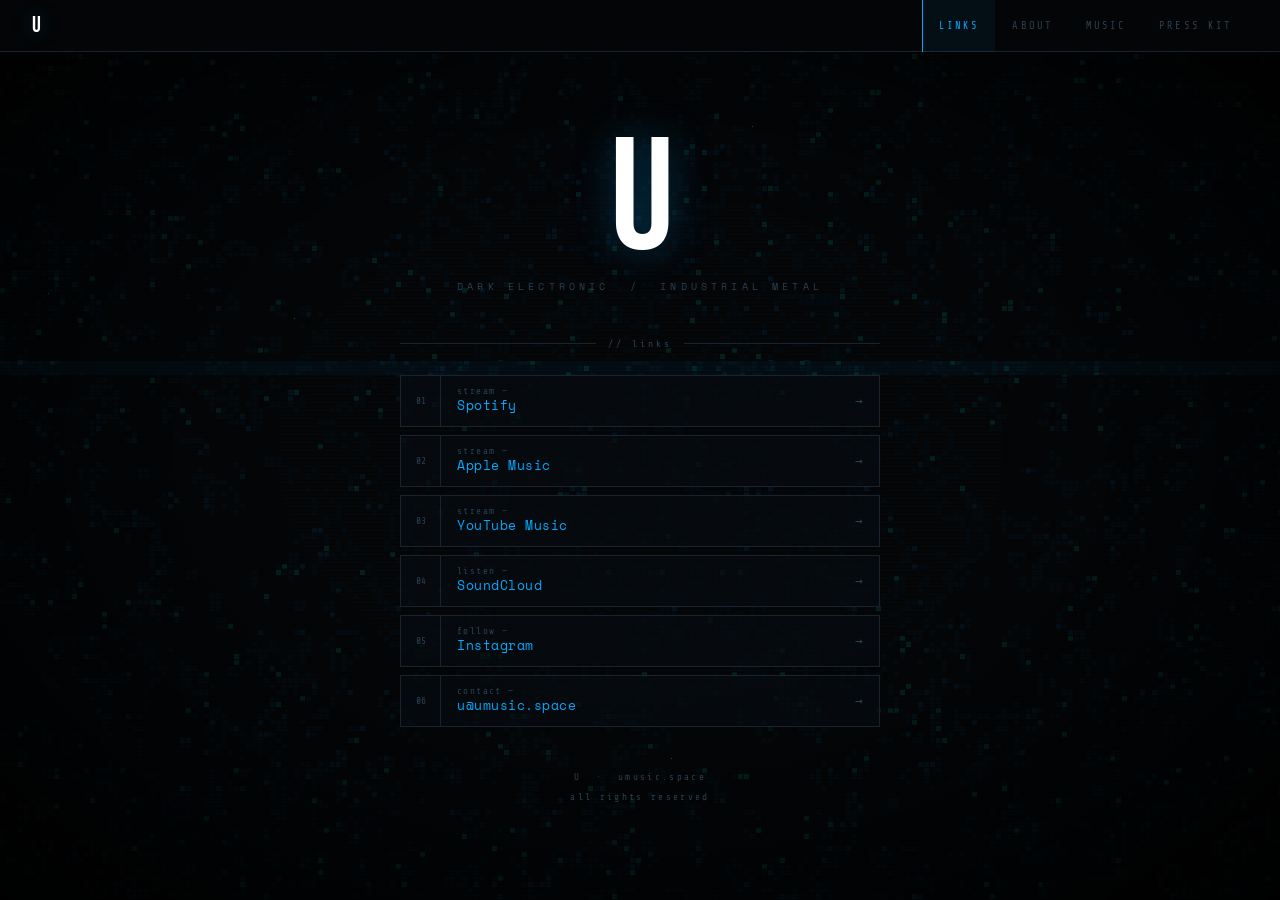
<file: index.html>
<!DOCTYPE html>
<html lang="en">
<head>
  <meta charset="UTF-8">
  <meta name="viewport" content="width=device-width, initial-scale=1.0">
  <title>U — music</title>
  <meta name="description" content="U — dark electronic / industrial music">

  <script async src="https://www.googletagmanager.com/gtag/js?id=G-B81TYSZJY7"></script>
  <script>
    window.dataLayer = window.dataLayer || [];
    function gtag(){dataLayer.push(arguments);}
    gtag('js', new Date());
    gtag('config', 'G-B81TYSZJY7');
  </script>

  <link rel="preconnect" href="https://fonts.googleapis.com">
  <link href="https://fonts.googleapis.com/css2?family=Share+Tech+Mono&family=Bebas+Neue&family=Space+Mono:ital@0;1&display=swap" rel="stylesheet">
  <link rel="stylesheet" href="css/style.css">
  <link rel="icon" type="image/png" href="/assets/images/favicon.png">
</head>
<body>

<canvas id="bg-canvas"></canvas>
<div class="scanlines"></div>
<div class="vignette"></div>
<div class="glitch-overlay">
  <div class="glitch-bar"></div>
  <div class="glitch-bar"></div>
  <div class="glitch-bar"></div>
</div>

<nav class="nav">
  <a class="nav-logo" href="/">U</a>
  <ul class="nav-links">
    <li><a href="/" class="active">Links</a></li>
    <li><a href="pages/about.html">About</a></li>
    <li><a href="pages/music.html">Music</a></li>
    <li><a href="pages/presskit.html">Press Kit</a></li>
  </ul>
</nav>

<div class="page" style="justify-content: center;">

  <div class="logo-wrap">
    <div class="logo">U</div>
    <p class="tagline">dark electronic &nbsp;/&nbsp; industrial metal</p>
  </div>

  <div class="divider"><span>// links</span></div>

  <div class="links">

    <a class="link-item" href="https://open.spotify.com/artist/0QEpRW6vokEgpDLRvx0VXF" target="_blank" rel="noopener">
      <span class="link-gutter">01</span>
      <span class="link-body">
          <span class="link-cmd">stream —</span>
          <span class="link-label">Spotify</span>
        </span>
      <span class="link-arrow">→</span>
    </a>

    <a class="link-item" href="https://music.apple.com/gb/artist/u/1566371089" target="_blank" rel="noopener">
      <span class="link-gutter">02</span>
      <span class="link-body">
          <span class="link-cmd">stream —</span>
          <span class="link-label">Apple Music</span>
        </span>
      <span class="link-arrow">→</span>
    </a>

    <a class="link-item" href="https://music.youtube.com/@grande_musica_industriale" target="_blank" rel="noopener">
      <span class="link-gutter">03</span>
      <span class="link-body">
          <span class="link-cmd">stream —</span>
          <span class="link-label">YouTube Music</span>
        </span>
      <span class="link-arrow">→</span>
    </a>

    <a class="link-item" href="https://soundcloud.com/ulysses_primost" target="_blank" rel="noopener">
      <span class="link-gutter">04</span>
      <span class="link-body">
          <span class="link-cmd">listen —</span>
          <span class="link-label">SoundCloud</span>
        </span>
      <span class="link-arrow">→</span>
    </a>

    <a class="link-item" href="https://www.instagram.com/theuband/" target="_blank" rel="noopener">
      <span class="link-gutter">05</span>
      <span class="link-body">
          <span class="link-cmd">follow —</span>
          <span class="link-label">Instagram</span>
        </span>
      <span class="link-arrow">→</span>
    </a>

    <a class="link-item" href="mailto:ulysse616@gmail.com">
      <span class="link-gutter">06</span>
      <span class="link-body">
          <span class="link-cmd">contact —</span>
          <span class="link-label">u@umusic.space</span>
        </span>
      <span class="link-arrow">→</span>
    </a>

  </div>

  <p class="footer">U &nbsp;·&nbsp; umusic.space<br>all rights reserved</p>

</div>

<script src="js/main.js"></script>
</body>
</html>
</file>
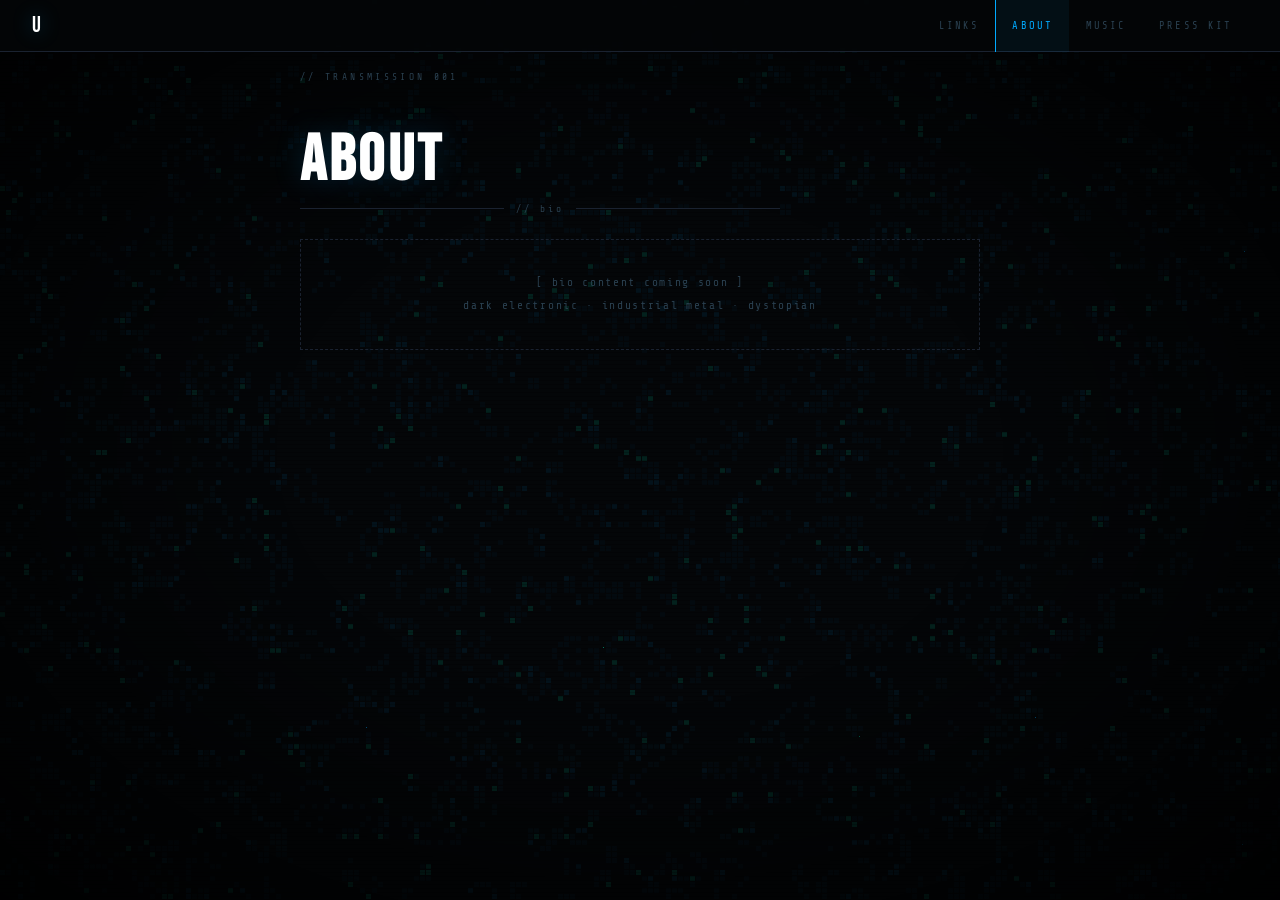
<file: pages/about.html>
<!DOCTYPE html>
<html lang="en">
<head>
    <meta charset="UTF-8">
    <meta name="viewport" content="width=device-width, initial-scale=1.0">
    <title>U — About</title>
    <meta name="description" content="U — dark electronic / industrial music">

    <script async src="https://www.googletagmanager.com/gtag/js?id=G-B81TYSZJY7"></script>
    <script>
        window.dataLayer = window.dataLayer || [];
        function gtag(){dataLayer.push(arguments);}
        gtag('js', new Date());
        gtag('config', 'G-B81TYSZJY7');
    </script>

    <link rel="preconnect" href="https://fonts.googleapis.com">
    <link href="https://fonts.googleapis.com/css2?family=Share+Tech+Mono&family=Bebas+Neue&family=Space+Mono:ital@0;1&display=swap" rel="stylesheet">
    <link rel="stylesheet" href="../css/style.css">
    <link rel="icon" type="image/png" href="/assets/images/favicon.png">
</head>
<body>

<canvas id="bg-canvas"></canvas>
<div class="scanlines"></div>
<div class="vignette"></div>
<div class="glitch-overlay">
    <div class="glitch-bar"></div>
    <div class="glitch-bar"></div>
    <div class="glitch-bar"></div>
</div>

<nav class="nav">
    <a class="nav-logo" href="/">U</a>
    <ul class="nav-links">
        <li><a href="/">Links</a></li>
        <li><a href="about.html" class="active">About</a></li>
        <li><a href="music.html">Music</a></li>
        <li><a href="presskit.html">Press Kit</a></li>
    </ul>
</nav>

<div class="page">
    <div class="page-content">

        <p class="page-subtitle">// transmission 001</p>
        <h1 class="page-title">About</h1>

        <div class="divider"><span>// bio</span></div>

        <div class="placeholder-card">
            [ bio content coming soon ]<br>
            dark electronic · industrial metal · dystopian
        </div>

    </div>
</div>

<script src="../js/main.js"></script>
</body>
</html>
</file>
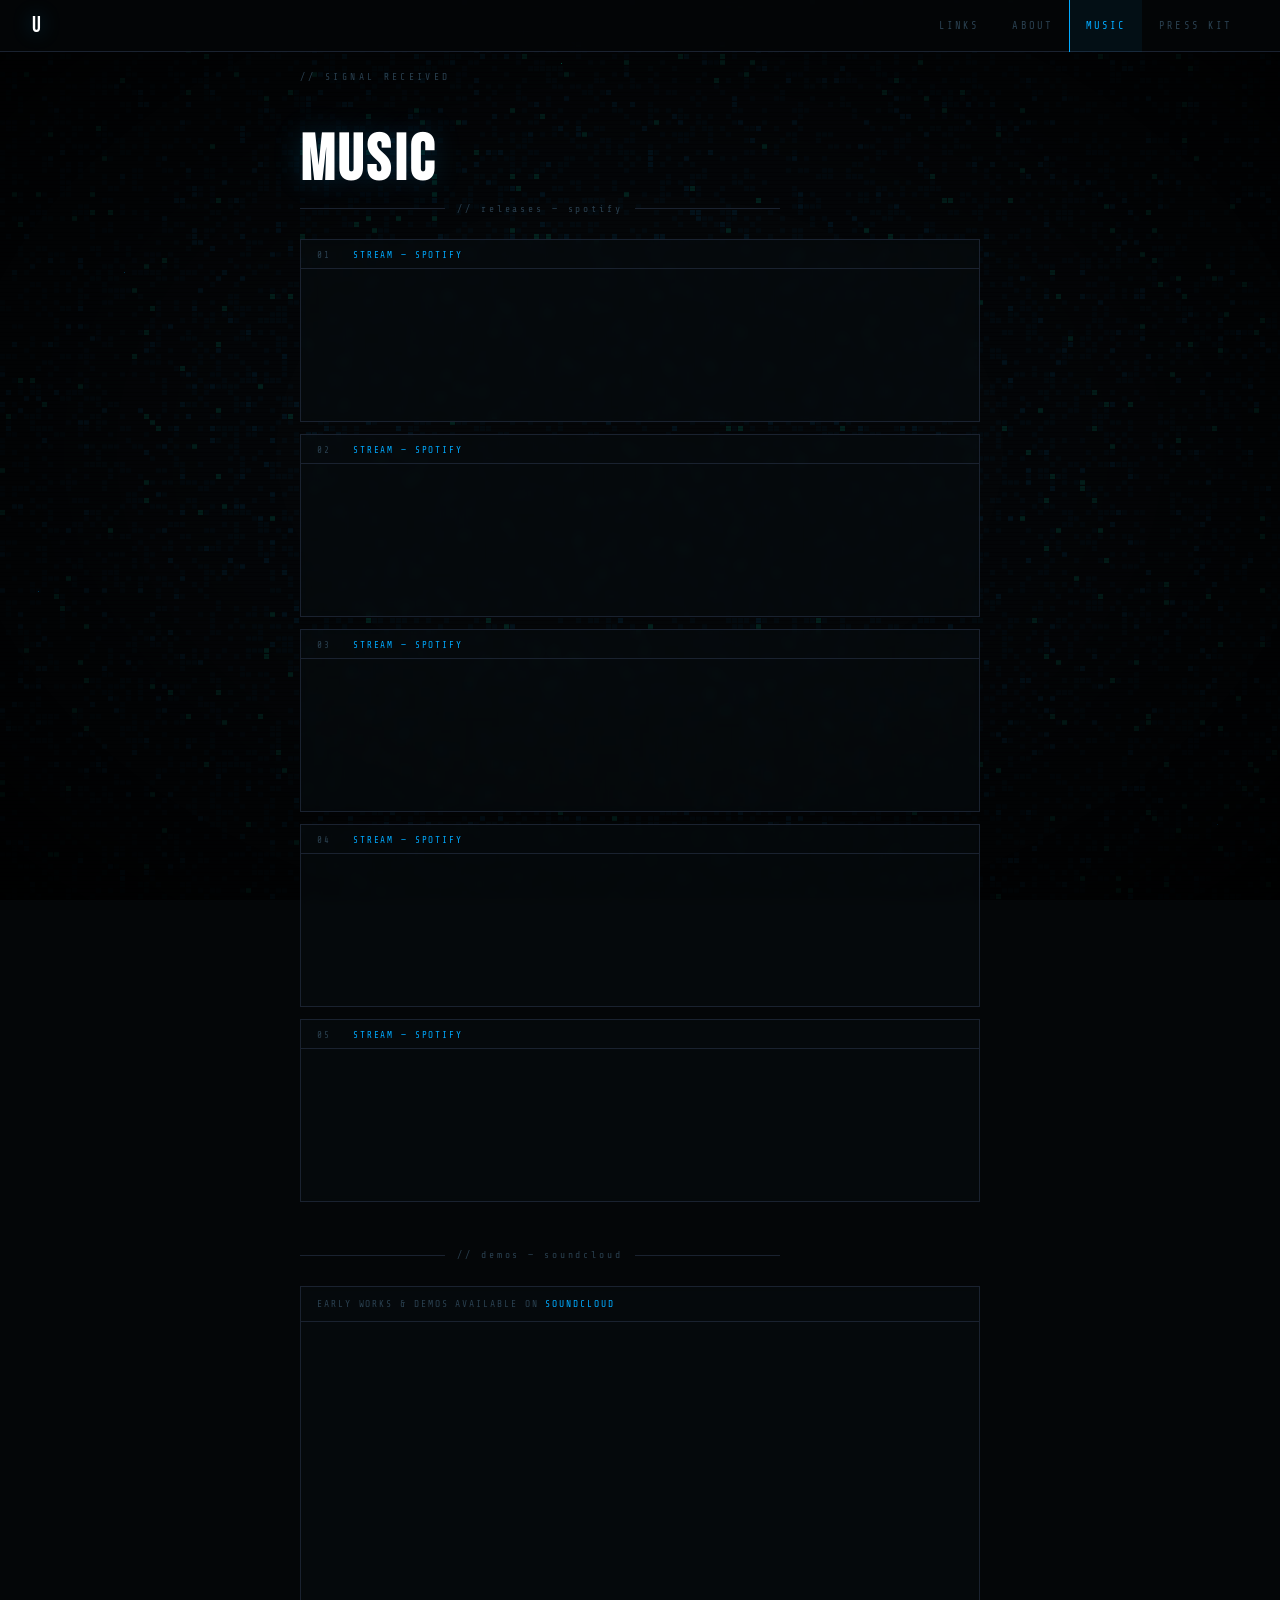
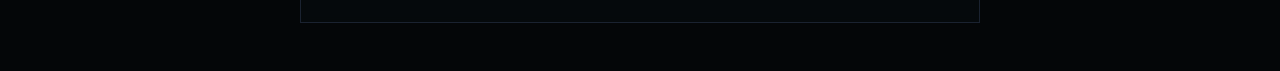
<file: pages/music.html>
<!DOCTYPE html>
<html lang="en">
<head>
    <meta charset="UTF-8">
    <meta name="viewport" content="width=device-width, initial-scale=1.0">
    <title>U — Music</title>
    <meta name="description" content="U — dark electronic / industrial music">

    <script async src="https://www.googletagmanager.com/gtag/js?id=G-B81TYSZJY7"></script>
    <script>
        window.dataLayer = window.dataLayer || [];
        function gtag(){dataLayer.push(arguments);}
        gtag('js', new Date());
        gtag('config', 'G-B81TYSZJY7');
    </script>

    <link rel="preconnect" href="https://fonts.googleapis.com">
    <link href="https://fonts.googleapis.com/css2?family=Share+Tech+Mono&family=Bebas+Neue&family=Space+Mono:ital@0;1&display=swap" rel="stylesheet">
    <link rel="stylesheet" href="../css/style.css">
    <link rel="icon" type="image/png" href="/assets/images/favicon.png">

    <style>
        /* ── MUSIC PAGE SPECIFIC ── */
        .music-section {
            width: 100%;
            margin-bottom: 3rem;
        }

        .music-section:last-child {
            margin-bottom: 0;
        }

        /* Spotify tracks grid */
        .tracks-grid {
            display: flex;
            flex-direction: column;
            gap: 12px;
        }

        .track-wrap {
            position: relative;
            border: 1px solid var(--border);
            background: rgba(8,12,16,0.6);
            backdrop-filter: blur(4px);
            -webkit-backdrop-filter: blur(4px);
            overflow: hidden;
            transition: border-color 0.2s;
            animation: slidein 0.5s ease both;
        }

        .track-wrap:hover {
            border-color: var(--accent);
        }

        .track-wrap:nth-child(1) { animation-delay: 0.1s; }
        .track-wrap:nth-child(2) { animation-delay: 0.2s; }
        .track-wrap:nth-child(3) { animation-delay: 0.3s; }
        .track-wrap:nth-child(4) { animation-delay: 0.4s; }
        .track-wrap:nth-child(5) { animation-delay: 0.5s; }

        .track-wrap iframe {
            display: block;
            width: 100%;
            border: none;
            border-radius: 0;
        }

        /* track label above each embed */
        .track-index {
            display: flex;
            align-items: center;
            gap: 12px;
            padding: 10px 16px 8px;
            border-bottom: 1px solid var(--border);
        }

        .track-index span:first-child {
            font-size: 0.58rem;
            color: var(--muted);
            letter-spacing: 0.2em;
            min-width: 24px;
        }

        .track-index span:last-child {
            font-size: 0.58rem;
            color: var(--accent);
            letter-spacing: 0.2em;
            text-transform: uppercase;
        }

        /* SoundCloud section */
        .sc-wrap {
            border: 1px solid var(--border);
            background: rgba(8,12,16,0.6);
            backdrop-filter: blur(4px);
            -webkit-backdrop-filter: blur(4px);
            overflow: hidden;
            transition: border-color 0.2s;
            animation: fadein 0.8s ease both;
            animation-delay: 0.3s;
        }

        .sc-wrap:hover {
            border-color: var(--accent);
        }

        .sc-note {
            padding: 12px 16px;
            font-size: 0.6rem;
            letter-spacing: 0.2em;
            color: var(--muted);
            border-bottom: 1px solid var(--border);
            text-transform: uppercase;
        }

        .sc-note span {
            color: var(--accent);
        }

        .sc-wrap iframe {
            display: block;
            width: 100%;
            border: none;
        }
    </style>
</head>
<body>

<canvas id="bg-canvas"></canvas>
<div class="scanlines"></div>
<div class="vignette"></div>
<div class="glitch-overlay">
    <div class="glitch-bar"></div>
    <div class="glitch-bar"></div>
    <div class="glitch-bar"></div>
</div>

<nav class="nav">
    <a class="nav-logo" href="/">U</a>
    <ul class="nav-links">
        <li><a href="/">Links</a></li>
        <li><a href="about.html">About</a></li>
        <li><a href="music.html" class="active">Music</a></li>
        <li><a href="presskit.html">Press Kit</a></li>
    </ul>
</nav>

<div class="page">
    <div class="page-content">

        <p class="page-subtitle">// signal received</p>
        <h1 class="page-title">Music</h1>

        <!-- SPOTIFY TRACKS -->
        <div class="divider"><span>// releases — spotify</span></div>

        <div class="music-section">
            <div class="tracks-grid">

                <!-- Track 1 -->
                <div class="track-wrap">
                    <div class="track-index">
                        <span>01</span>
                        <span>stream — spotify</span>
                    </div>
                    <iframe
                            src="https://open.spotify.com/embed/track/3ZdeHAuiNEZSSQSc6qBIcq?utm_source=generator&theme=0"
                            height="152"
                            allow="autoplay; clipboard-write; encrypted-media; fullscreen; picture-in-picture"
                            loading="lazy">
                    </iframe>
                </div>

                <!-- Track 2 -->
                <div class="track-wrap">
                    <div class="track-index">
                        <span>02</span>
                        <span>stream — spotify</span>
                    </div>
                    <iframe
                            src="https://open.spotify.com/embed/track/3frd9P6hM878Zu3Sb17wIs?utm_source=generator&theme=0"
                            height="152"
                            allow="autoplay; clipboard-write; encrypted-media; fullscreen; picture-in-picture"
                            loading="lazy">
                    </iframe>
                </div>

                <!-- Track 3 -->
                <div class="track-wrap">
                    <div class="track-index">
                        <span>03</span>
                        <span>stream — spotify</span>
                    </div>
                    <iframe
                            src="https://open.spotify.com/embed/track/3AMqlLPZUp5cbsa6aX5AUq?utm_source=generator&theme=0"
                            height="152"
                            allow="autoplay; clipboard-write; encrypted-media; fullscreen; picture-in-picture"
                            loading="lazy">
                    </iframe>
                </div>

                <!-- Track 4 -->
                <div class="track-wrap">
                    <div class="track-index">
                        <span>04</span>
                        <span>stream — spotify</span>
                    </div>
                    <iframe
                            src="https://open.spotify.com/embed/track/3ZU3K0lTqUgzwzechpJz6q?utm_source=generator&theme=0"
                            height="152"
                            allow="autoplay; clipboard-write; encrypted-media; fullscreen; picture-in-picture"
                            loading="lazy">
                    </iframe>
                </div>

                <!-- Track 5 -->
                <div class="track-wrap">
                    <div class="track-index">
                        <span>05</span>
                        <span>stream — spotify</span>
                    </div>
                    <iframe
                            src="https://open.spotify.com/embed/track/1seXMnpBRlDUKpuiFFStZr?utm_source=generator&theme=0"
                            height="152"
                            allow="autoplay; clipboard-write; encrypted-media; fullscreen; picture-in-picture"
                            loading="lazy">
                    </iframe>
                </div>

            </div>
        </div>

        <!-- SOUNDCLOUD -->
        <div class="divider"><span>// demos — soundcloud</span></div>

        <div class="music-section">
            <div class="sc-wrap">
                <div class="sc-note">
                    early works &amp; demos available on <span>soundcloud</span>
                </div>
                <iframe
                        src="https://w.soundcloud.com/player/?url=https%3A//soundcloud.com/ulysses_primost&color=%2300aaff&auto_play=false&hide_related=false&show_comments=false&show_user=true&show_reposts=false&show_teaser=false&visual=true"
                        height="300"
                        allow="autoplay">
                </iframe>
            </div>
        </div>

    </div>
</div>

<script src="../js/main.js"></script>
</body>
</html>
</file>
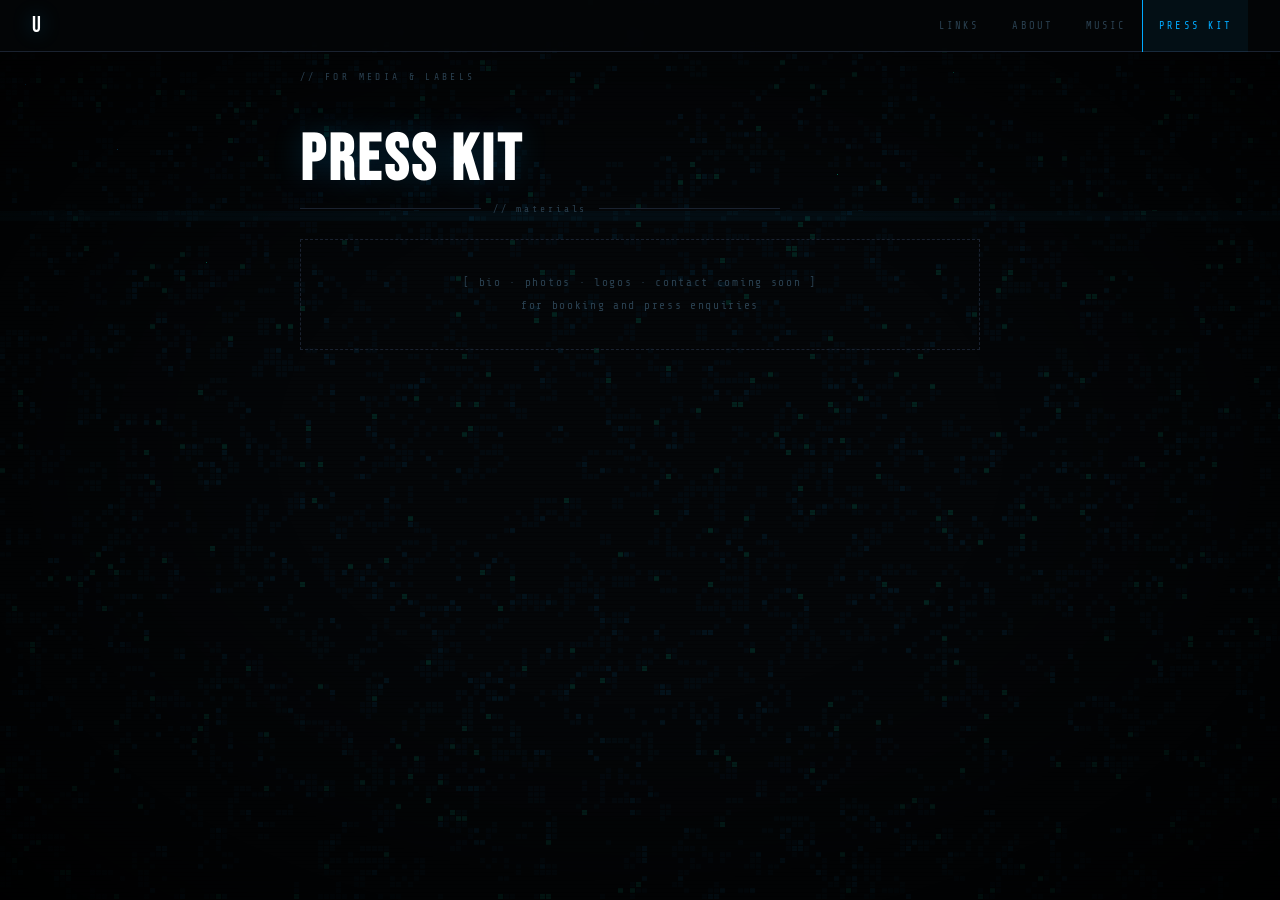
<file: pages/presskit.html>
<!DOCTYPE html>
<html lang="en">
<head>
    <meta charset="UTF-8">
    <meta name="viewport" content="width=device-width, initial-scale=1.0">
    <title>U — Press Kit</title>
    <meta name="description" content="U — dark electronic / industrial music">

    <script async src="https://www.googletagmanager.com/gtag/js?id=G-B81TYSZJY7"></script>
    <script>
        window.dataLayer = window.dataLayer || [];
        function gtag(){dataLayer.push(arguments);}
        gtag('js', new Date());
        gtag('config', 'G-B81TYSZJY7');
    </script>

    <link rel="preconnect" href="https://fonts.googleapis.com">
    <link href="https://fonts.googleapis.com/css2?family=Share+Tech+Mono&family=Bebas+Neue&family=Space+Mono:ital@0;1&display=swap" rel="stylesheet">
    <link rel="stylesheet" href="../css/style.css">
    <link rel="icon" type="image/png" href="/assets/images/favicon.png">
</head>
<body>

<canvas id="bg-canvas"></canvas>
<div class="scanlines"></div>
<div class="vignette"></div>
<div class="glitch-overlay">
    <div class="glitch-bar"></div>
    <div class="glitch-bar"></div>
    <div class="glitch-bar"></div>
</div>

<nav class="nav">
    <a class="nav-logo" href="/">U</a>
    <ul class="nav-links">
        <li><a href="/">Links</a></li>
        <li><a href="about.html">About</a></li>
        <li><a href="music.html">Music</a></li>
        <li><a href="presskit.html" class="active">Press Kit</a></li>
    </ul>
</nav>

<div class="page">
    <div class="page-content">

        <p class="page-subtitle">// for media & labels</p>
        <h1 class="page-title">Press Kit</h1>

        <div class="divider"><span>// materials</span></div>

        <div class="placeholder-card">
            [ bio · photos · logos · contact coming soon ]<br>
            for booking and press enquiries
        </div>

    </div>
</div>

<script src="../js/main.js"></script>
</body>
</html>
</file>
<file: css/style.css>
*, *::before, *::after { box-sizing: border-box; margin: 0; padding: 0; }

:root {
    --bg:      #040608;
    --surface: #080c10;
    --border:  #1a2230;
    --text:    #8ab0c8;
    --muted:   #2a4050;
    --accent:  #00aaff;
    --accent2: #00ffcc;
    --dim:     #4a7090;
}

html, body { height: 100%; }

body {
    background: var(--bg);
    color: var(--text);
    font-family: 'Share Tech Mono', monospace;
    min-height: 100vh;
    position: relative;
    overflow-x: hidden;
}

/* ── BACKGROUND CANVAS ── */
#bg-canvas {
    position: fixed;
    inset: 0;
    width: 100%;
    height: 100%;
    z-index: 0;
    opacity: 0.85;
}

/* ── OVERLAYS ── */
.scanlines {
    position: fixed;
    inset: 0;
    background: repeating-linear-gradient(
            0deg,
            transparent,
            transparent 3px,
            rgba(0,0,0,0.18) 3px,
            rgba(0,0,0,0.18) 4px
    );
    pointer-events: none;
    z-index: 2;
}

.vignette {
    position: fixed;
    inset: 0;
    background: radial-gradient(ellipse at center, transparent 40%, rgba(0,0,0,0.85) 100%);
    pointer-events: none;
    z-index: 3;
}

.glitch-overlay {
    position: fixed;
    inset: 0;
    pointer-events: none;
    z-index: 4;
    overflow: hidden;
}
.glitch-bar {
    position: absolute;
    left: 0; right: 0;
    height: 2px;
    background: var(--accent);
    opacity: 0;
    animation: sweep 6s infinite;
}
.glitch-bar:nth-child(1) { animation-delay: 0s;   animation-duration: 5s; }
.glitch-bar:nth-child(2) { animation-delay: 1.8s; animation-duration: 7s; background: var(--accent2); }
.glitch-bar:nth-child(3) { animation-delay: 3.5s; animation-duration: 4s; }

@keyframes sweep {
    0%   { top: -2px; opacity: 0; }
    2%   { opacity: 0.4; }
    98%  { opacity: 0.15; }
    100% { top: 100%; opacity: 0; }
}

/* ── NAVIGATION ── */
.nav {
    position: fixed;
    top: 0; left: 0; right: 0;
    z-index: 20;
    display: flex;
    align-items: center;
    justify-content: space-between;
    padding: 0 2rem;
    height: 52px;
    border-bottom: 1px solid var(--border);
    background: rgba(4,6,8,0.85);
    backdrop-filter: blur(8px);
    -webkit-backdrop-filter: blur(8px);
}

.nav-logo {
    font-family: 'Bebas Neue', sans-serif;
    font-size: 1.4rem;
    letter-spacing: 0.1em;
    color: #fff;
    text-decoration: none;
    text-shadow: 0 0 20px rgba(0,170,255,0.4);
    transition: text-shadow 0.2s;
}
.nav-logo:hover {
    text-shadow: 0 0 30px rgba(0,170,255,0.8);
}

.nav-links {
    display: flex;
    gap: 0;
    list-style: none;
}

.nav-links a {
    display: block;
    padding: 0 1rem;
    height: 52px;
    line-height: 52px;
    font-family: 'Share Tech Mono', monospace;
    font-size: 0.65rem;
    letter-spacing: 0.2em;
    text-transform: uppercase;
    color: var(--muted);
    text-decoration: none;
    border-left: 1px solid transparent;
    transition: color 0.15s, border-color 0.15s, background 0.15s;
}

.nav-links a:hover {
    color: var(--accent);
    border-left-color: var(--border);
    background: rgba(0,170,255,0.04);
}

/* active page highlight */
.nav-links a.active {
    color: var(--accent);
    border-left-color: var(--accent);
    background: rgba(0,170,255,0.06);
}

/* ── PAGE WRAPPER ── */
/* all page content sits inside this */
.page {
    position: relative;
    z-index: 10;
    min-height: 100vh;
    padding: 72px 1rem 3rem; /* 52px nav + 20px breathing room */
    display: flex;
    flex-direction: column;
    align-items: center;
}

/* ── LOGO / HERO ── */
.logo-wrap {
    margin-bottom: 2.8rem;
    margin-top: 1rem;
    text-align: center;
}

.logo {
    font-family: 'Bebas Neue', sans-serif;
    font-size: clamp(7rem, 22vw, 10rem);
    line-height: 0.85;
    letter-spacing: -0.02em;
    color: #ffffff;
    position: relative;
    display: inline-block;
    user-select: none;
    text-shadow: 0 0 40px rgba(0,170,255,0.3);
}
.logo::before, .logo::after {
    content: 'U';
    position: absolute;
    inset: 0;
}
.logo::before {
    animation: glitch-r 3.5s infinite steps(1);
    clip-path: polygon(0 15%, 100% 15%, 100% 35%, 0 35%);
    color: #ff2244;
    opacity: 0;
}
.logo::after {
    animation: glitch-b 3.5s infinite steps(1) 0.08s;
    clip-path: polygon(0 55%, 100% 55%, 100% 72%, 0 72%);
    color: var(--accent);
    opacity: 0;
    mix-blend-mode: screen;
}
@keyframes glitch-r {
    0%,84%,100% { opacity:0; transform:none; }
    85% { opacity:1; transform:translateX(-4px) skewX(-2deg); }
    87% { opacity:1; transform:translateX(3px); }
    89% { opacity:0; }
    92% { opacity:1; transform:translateX(-2px); }
    94% { opacity:0; }
}
@keyframes glitch-b {
    0%,84%,100% { opacity:0; transform:none; }
    85% { opacity:1; transform:translateX(4px) skewX(1deg); }
    87% { opacity:1; transform:translateX(-3px); }
    89% { opacity:0; }
    92% { opacity:1; transform:translateX(2px); }
    94% { opacity:0; }
}

.tagline {
    font-family: 'Space Mono', monospace;
    font-size: 0.65rem;
    letter-spacing: 0.4em;
    color: var(--muted);
    text-transform: uppercase;
    margin-top: 0.6rem;
}

/* ── DIVIDER ── */
.divider {
    width: 100%;
    max-width: 480px;
    display: flex;
    align-items: center;
    gap: 12px;
    margin-bottom: 1.6rem;
}
.divider::before, .divider::after {
    content: '';
    flex: 1;
    height: 1px;
    background: var(--border);
}
.divider span {
    font-size: 0.6rem;
    letter-spacing: 0.3em;
    color: var(--muted);
}

/* ── PAGE CONTENT AREA ── */
.page-content {
    width: 100%;
    max-width: 680px;
    animation: fadein 1.2s ease both;
}

@keyframes fadein {
    from { opacity: 0; transform: translateY(16px); }
    to   { opacity: 1; transform: translateY(0); }
}

/* ── LINKS (index page) ── */
.links {
    width: 100%;
    max-width: 480px;
    display: flex;
    flex-direction: column;
    gap: 8px;
}

.link-item {
    display: flex;
    align-items: center;
    border: 1px solid var(--border);
    background: rgba(8,12,16,0.7);
    text-decoration: none;
    color: var(--text);
    position: relative;
    overflow: hidden;
    transition: border-color 0.12s;
    backdrop-filter: blur(4px);
    -webkit-backdrop-filter: blur(4px);
    animation: slidein 0.5s ease both;
}
.link-item::before {
    content: '';
    position: absolute;
    inset: 0;
    background: var(--accent);
    transform: translateX(-100%);
    transition: transform 0.18s cubic-bezier(0.4,0,0.2,1);
    z-index: 0;
}
.link-item:hover::before  { transform: translateX(0); }
.link-item:hover          { border-color: var(--accent); }
.link-item:hover .link-label  { color: #000; }
.link-item:hover .link-cmd    { color: rgba(0,0,0,0.5); }
.link-item:hover .link-gutter { color: #000; border-right-color: rgba(0,0,0,0.15); }
.link-item:hover .link-arrow  { color: #000; }

.link-gutter {
    width: 40px;
    min-width: 40px;
    height: 50px;
    display: flex;
    align-items: center;
    justify-content: center;
    border-right: 1px solid var(--border);
    font-size: 0.6rem;
    color: var(--muted);
    position: relative;
    z-index: 1;
    transition: color 0.12s, border-color 0.12s;
}
.link-body {
    flex: 1;
    padding: 0 16px;
    display: flex;
    flex-direction: column;
    justify-content: center;
    position: relative;
    z-index: 1;
}
.link-cmd {
    font-size: 0.58rem;
    color: var(--muted);
    letter-spacing: 0.15em;
    transition: color 0.12s;
}
.link-label {
    font-family: 'Space Mono', monospace;
    font-size: 0.8rem;
    color: var(--accent);
    letter-spacing: 0.04em;
    transition: color 0.12s;
}
.link-arrow {
    padding: 0 16px;
    font-size: 0.8rem;
    color: var(--muted);
    position: relative;
    z-index: 1;
    transition: color 0.12s;
}

.link-item:nth-child(1) { animation-delay: 0.1s; }
.link-item:nth-child(2) { animation-delay: 0.2s; }
.link-item:nth-child(3) { animation-delay: 0.3s; }
.link-item:nth-child(4) { animation-delay: 0.4s; }
.link-item:nth-child(5) { animation-delay: 0.5s; }
.link-item:nth-child(6) { animation-delay: 0.6s; }

@keyframes slidein {
    from { opacity:0; transform:translateX(-10px); }
    to   { opacity:1; transform:translateX(0); }
}

/* ── FOOTER ── */
.footer {
    margin-top: 2.5rem;
    font-size: 0.58rem;
    letter-spacing: 0.25em;
    color: var(--muted);
    text-align: center;
    line-height: 2.2;
}

/* ── INNER PAGE STYLES (about, music, presskit) ── */
.page-title {
    font-family: 'Bebas Neue', sans-serif;
    font-size: clamp(2.5rem, 8vw, 4rem);
    letter-spacing: 0.05em;
    color: #fff;
    text-shadow: 0 0 30px rgba(0,170,255,0.2);
    margin-bottom: 0.3rem;
}

.page-subtitle {
    font-size: 0.6rem;
    letter-spacing: 0.35em;
    color: var(--muted);
    text-transform: uppercase;
    margin-bottom: 2.5rem;
}

/* placeholder card for empty sections */
.placeholder-card {
    border: 1px dashed var(--border);
    padding: 2rem;
    text-align: center;
    color: var(--muted);
    font-size: 0.7rem;
    letter-spacing: 0.15em;
    line-height: 2;
}
</file>
